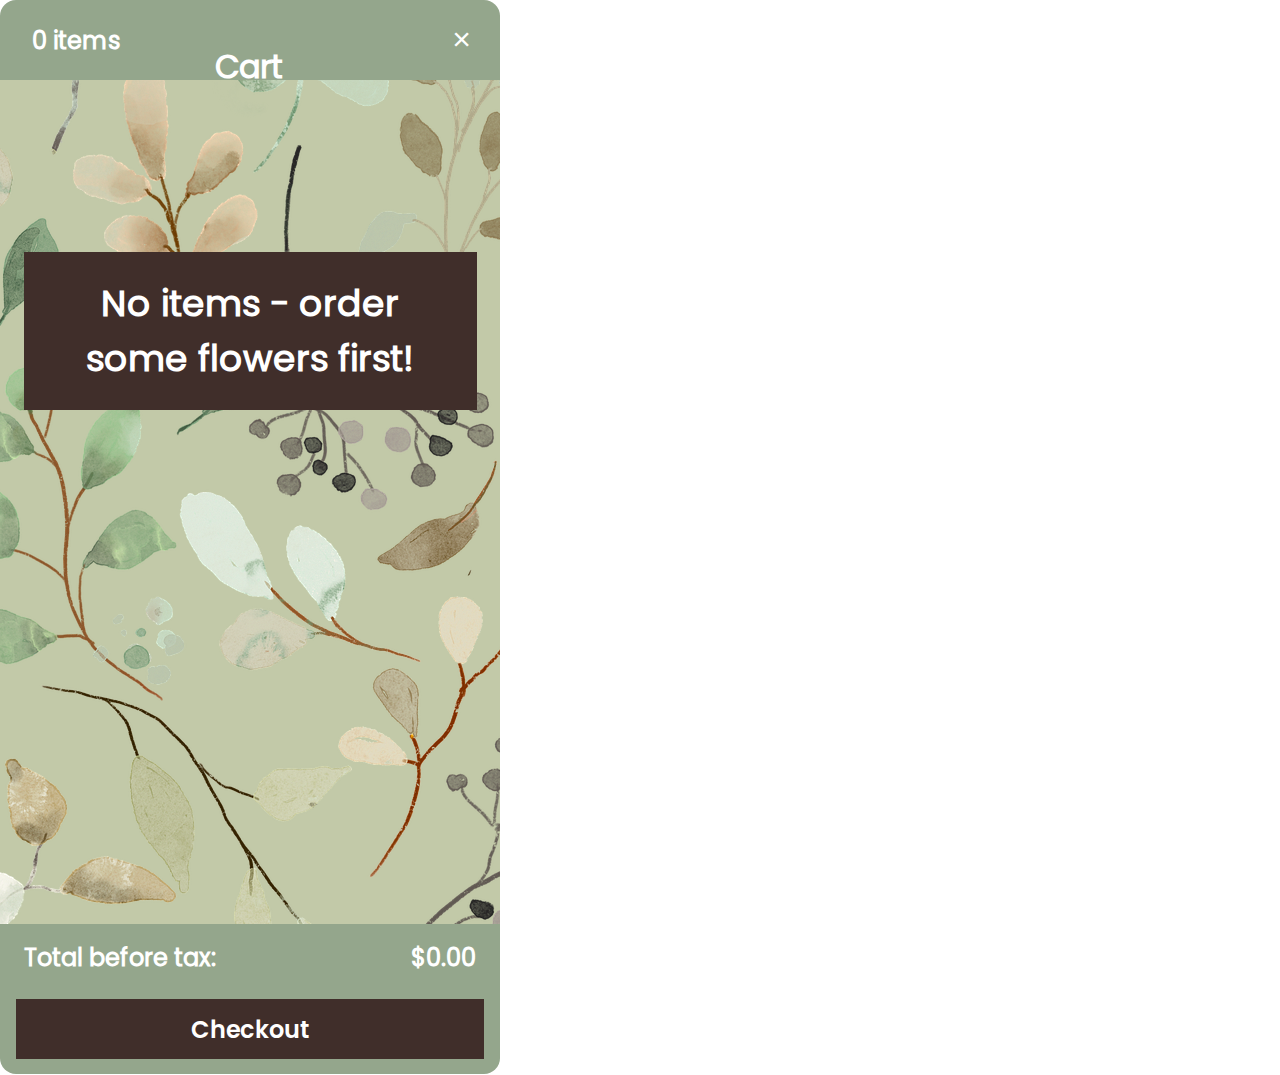
<file: cart.html>
<!DOCTYPE html>
<html>

<head>
    <!-- <link rel="stylesheet" type="text/css" href="./assets/css/style.css" /> -->
    <link rel="stylesheet" type="text/css" href="./assets/css/cart.css" />
</head>

<body id="cartModal" role="dialog" class="modal">
    <div class="modal-dialog modal-dialog-centered">
        <div class="modal-content">
            <div id="cart-header">
                <h3 class="cart-h3" id="items">0 items</h3>
                <h2 class="cart-h2" id="title">Cart</h2>
                <button id="closeButton" type="button" class="close" data-bs-dismiss="modal" aria-label="Close">
                    <span aria-hidden="true">&times;</span>
                </button>
            </div>
            <div id="cart-main">
                <div id="cart-empty-container">
                    <h1 class="cart-h1" id="cart-empty-label">No items - order<br>some flowers first!</h1>
                </div>
            </div>
            <div id="cart-footer">
                <div>
                    <h3 class="cart-h3" id="cart-total-left">Total before tax:</h3>
                    <h3 class="cart-h3" id="cart-total-right">$0.00</h3>
                </div>
                <button id="cart-button">Checkout</button>
            </div>
        </div>
    </div>
</body>

</html>
</file>
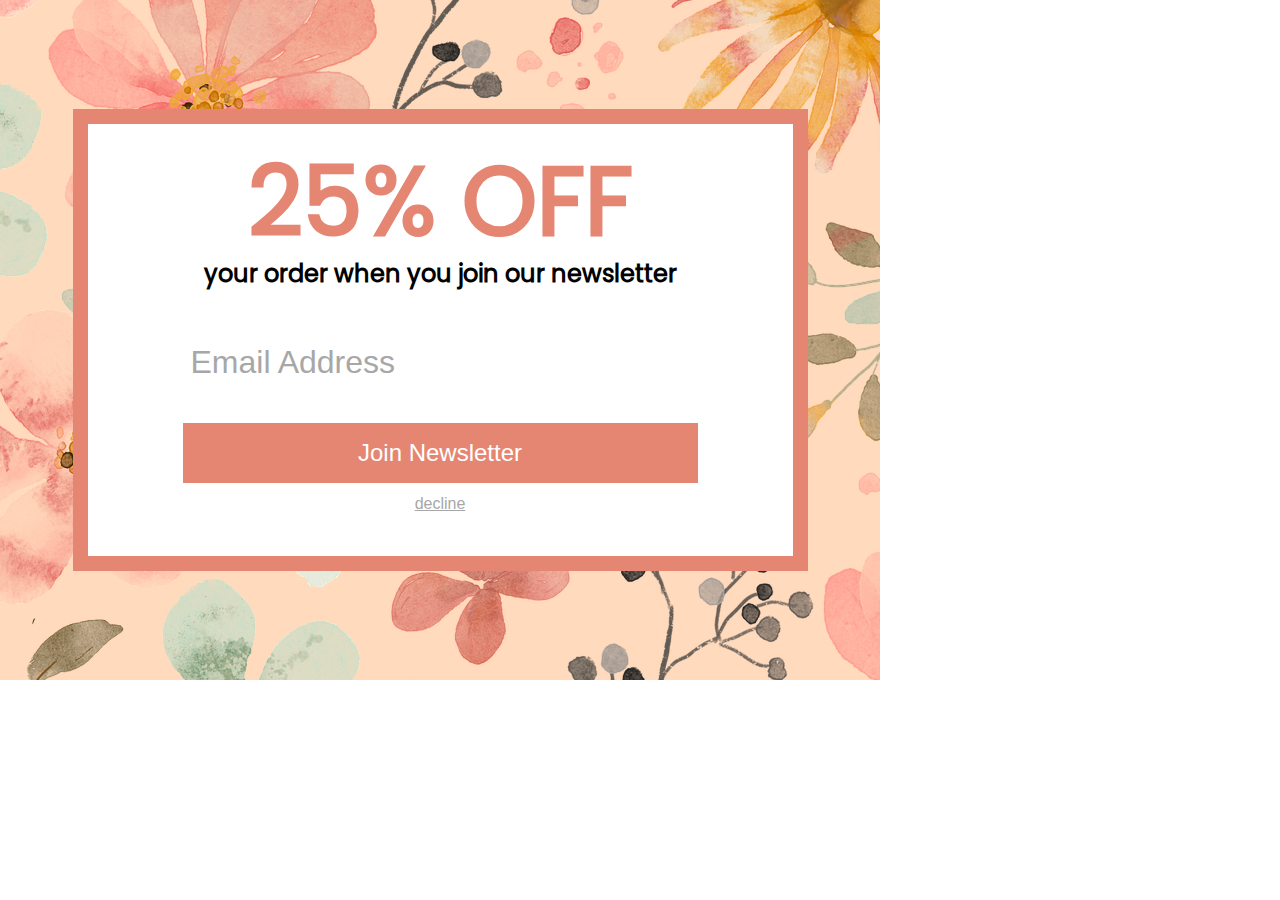
<file: coupon.html>
<!DOCTYPE html>
<html>

<head>
    <link rel="stylesheet" type="text/css" href="./assets/css/coupon.css" />
</head>

<body id="couponModal" class="modal">
    <div class="modal-dialog modal-lg modal-dialog-centered">
        <div class="modal-content">
            <div id="coupon-main">
                <div id="box">
                    <div>
                        <h1 class="coupon-h1">25% OFF</h1>
                        <h2 class="coupon-h2">your order when you join our newsletter</h2>
                    </div>
                    <input id="email" placeholder="Email Address">
                    <button id="join">Join Newsletter</button>
                    <button id="closeCouponButton" type="button" data-bs-dismiss="modal" aria-label="Close">
                        <span aria-hidden="true"><u>decline</u></span>
                    </button>
                </div>
            </div>
        </div>
    </div>
</body>
</html>
</file>
<file: assets/css/style.css>
* {
    margin: 0;
    padding: 0;
    text-align: center;
}

#row {
    display: flex;
    justify-content: center;
}

.best-item {
    margin: 30px;
}

.best-item > img {
    height: 30rem;
}

section {
    padding: 40px 0;
}

h2 {
    padding: 0 0 40px 0;
}

.row {
    display: flex;
    flex-wrap: wrap;
    margin: 0 50px;
    justify-content: space-between;

}

#gifts-section {
    background-color: aqua;
    padding: 40px 0px;
}

.gifts-item {
    margin: 0 50px 40px;
}

.gifts-item > img {
    width: 300px;
}
</file>
<file: assets/css/cart.css>
@font-face {
    font-family: "Poppins-Regular";
    src: url("../fonts/Poppins-Regular.ttf");
}

@font-face {
    font-family: "Poppins-Medium";
    src: url("../fonts/Poppins-Medium.ttf");
}

@font-face {
    font-family: "Poppins-SemiBold";
    src: url("../fonts/Poppins-SemiBold.ttf");
}
:root {
    --color-white: white;
    --color-dark: #402e2a;
    --color-light: #c2c9a8;
    --color-header-footer: #94a68c;

    --font-regular: 'Poppins-Regular';
    --font-medium: 'Poppins-Medium';
    --font-semibold: 'Poppins-Semibold';
}
/* Classes */
#cartModal {
    margin: 0;
    padding: 0;
    color: var(--color-white);
}

#cartModalDiv {
    margin: 0;
    padding: 0;
    color: var(--color-white);
}

#cart-header, #cart-footer {
    background-color: var(--color-header-footer);
}

#cart-header {
    height: 80px;
    border-top-left-radius: 16px;
    border-top-right-radius: 16px;
    display: flex;
    width: 500px;
    align-items: center;
    justify-content: space-between;
}

#cart-main {
    background-color: var(--color-light);
    background-image: url("../images/flowers-cool.png");
    height: 500px;
    width: 500px;
    padding: 172px 0;
    overflow-y: auto;
}

#cart-footer {
    height: 150px;
    border-bottom-left-radius: 16px;
    border-bottom-right-radius: 16px;
    width: 500px;
}

#cart-empty-label {
    width: 80%;
    margin: 0;
    padding: 24px 0;
}

#cart-footer > div {
    display: flex;
    width: 100%;
    justify-content: space-between;
}

#cart-button {
    width: 468px;
    height: 60px;
    background-color: var(--color-dark);
    margin: 24px 16px 16px 16px;
    font-family: var(--font-semibold);
    font-size: 24px;
    border: 0;
    color: var(--color-white);
}

#closeButton {
    background-color: var(--color-header-footer);
    border: 0;
    color: var(--color-white);
    width: 45px;
    height: 45px;
    margin: 0 16px 0 0;
}

#closeButton > span {
    font-size: 32px;
    line-height: 0.8;
}

#items {
    padding: 0 0 0 32px;
    margin: 0;
}

#title {
    position: absolute;
    top: 16px;
    left: 215px;
}

#cart-empty-container {
    display: flex;
    background-color: var(--color-dark);
    width: 453px;
    text-align: center;
    margin: auto;
    justify-content: center;
}

#cart-total-left {
    padding: 0 0 0 24px;
    margin: 16px 0 0 0;
}

#cart-total-right {
    padding: 0 24px 0 0;
    margin: 16px 0 0 0;
}

/* Ids */
.cart-h1 {
    font-family: var(--font-regular);
    font-size: 36px;
}

.cart-h2 {
    font-size: 32px;
    font-family: var(--font-regular);
}

.cart-h3 {
    font-size: 24px;
    font-family: var(--font-regular);
}

.modal-content  {
    border-radius: 16px; 
    border: 0;
}

.rowStyle {
    background-color: #c2c9ab;
    height: 120px;
    width: 100%;
    border-bottom: 4px solid #94a68c;
    display: flex;
    flex-direction: row;
    align-items: center;
    justify-content: space-between;
}

.containerStyle {
    display: flex;
    flex-direction: column;
    margin: auto 0;
    margin-left: 24px;
    text-align: left;

}

.rowTitleStyle {
    font-size: 32px;
    font-family: var(--font-regular);
    margin: 0;
}

.rowQuantityStyle {
    font-size: 14px;
    font-family: var(--font-regular);
    margin: 0;
    margin-top: -8px;
    
}

.rowCostStyle {
    font-size: 24px;
    font-family: var(--font-regular);
    margin: 0;
    margin-right: 24px;
}
</file>
<file: assets/css/coupon.css>
@font-face {
    font-family: "Poppins-Regular";
    src: url("../fonts/Poppins-Regular.ttf");
}

:root{
    --color-gray: #8A8A8A;
    --color-light-gray:#A7A7A7;
    --color-pink: #E58673;
    --color-yellow: #FFDABC;
    --color-white: white;

    --font-regular: 'Poppins-Regular'
}
* {
    margin: 0;
}

/* Classes */
.coupon-h1 {
    color: var(--color-pink);
    font-size: 96px;
    margin-bottom: 16px;
    line-height: 0.8;
}

.coupon-h2 {
    color: var(--color-gray)
    font-size: 24px;
    margin-bottom: 40px;
}

/* Ids */
#coupon-main {
    background-color: var(--color-yellow);
    background-image: url("../images/flowers-warm.png");
    width: 800px;
    display: flex;
    justify-content: center;
    align-items: center;
    height: 600px;
    font-family: var(--font-regular);
    padding: 40px;
}

#box {
    background-color: var(--color-white);
    text-align: center;
    margin: 0 auto;
    padding: 40px;
    border: 15px solid #E58673;
    width: 625px;
}

input,
#join {
    margin: 0 auto;
}

input,
#join,
#closeCouponModal {
    display: block;
}

#join {
    width: 515px;
    height: 60px;
    background-color: var(--color-pink);
    color: var(--color-white);
    font-size: 24px;
    border: 0;
    margin-bottom: 8px;
}

#closeCouponButton {
    color: var(--color-light-gray);
    font-size: 16px;
    background-color: var(--color-white);
    border: 0;
}

input {
    border: 2px solid var(--color-gray) #8A8A8A;
    width: 515px;
    height: 60px;
    font-size: 35px;
    margin-bottom: 32px;
    padding: 0 0 0 16px;
}

::placeholder {
    color: var(--color-light-gray);
    font-size: 32px;
}
</file>
